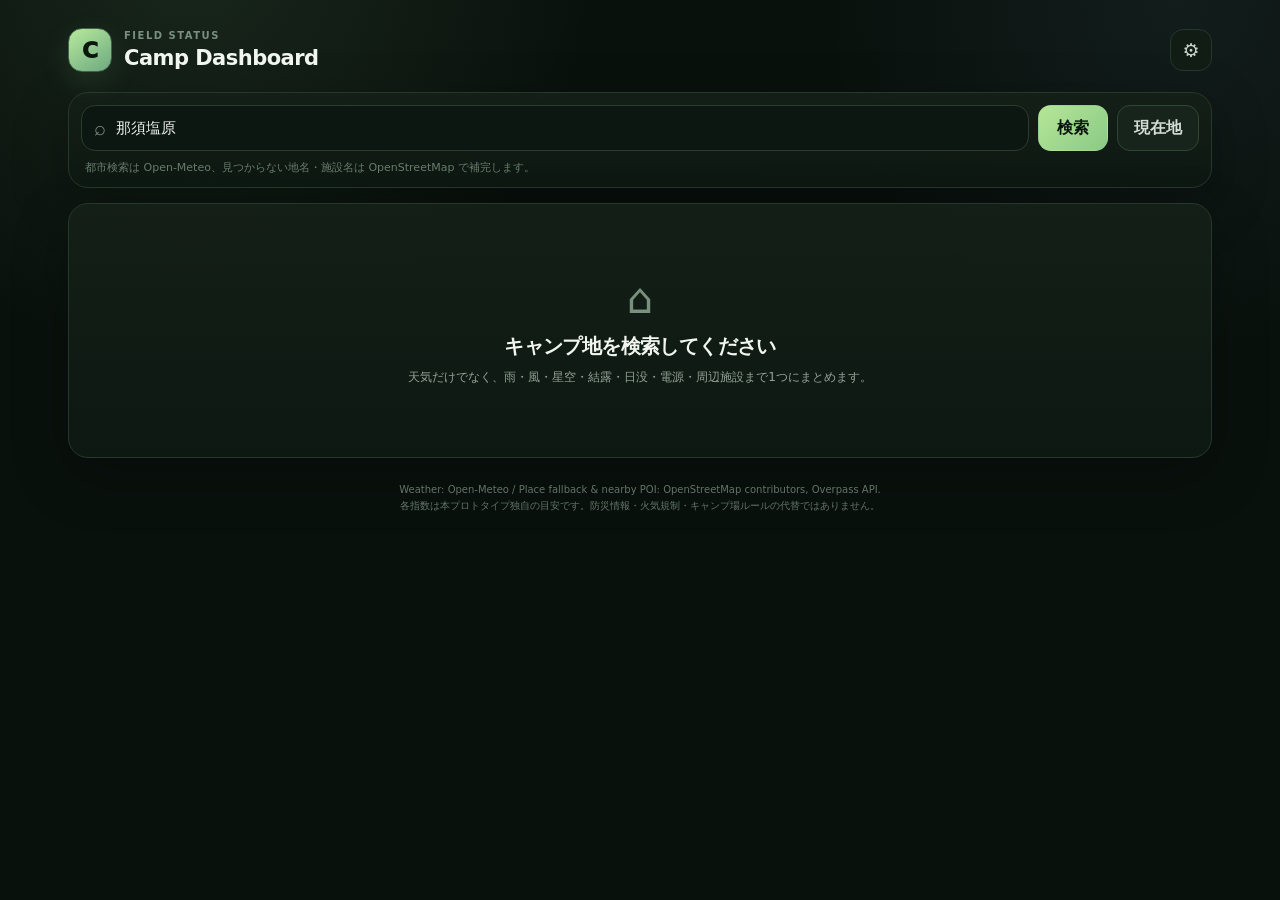
<file: index.html>
<!doctype html>
<html lang="ja">
<head>
  <meta charset="utf-8" />
  <meta name="viewport" content="width=device-width,initial-scale=1,viewport-fit=cover" />
  <meta name="theme-color" content="#0b1510" />
  <meta name="description" content="無料APIで動くキャンプ向け統合ダッシュボード" />
  <link rel="manifest" href="manifest.webmanifest" />
  <link rel="stylesheet" href="styles.css" />
  <title>Camp Dashboard</title>
</head>
<body>
  <div class="app-shell">
    <header class="topbar">
      <div class="brand-wrap">
        <div class="brand-mark">C</div>
        <div>
          <p class="eyebrow">FIELD STATUS</p>
          <h1>Camp Dashboard</h1>
        </div>
      </div>
      <button id="settingsBtn" class="icon-btn" type="button" aria-label="電源設定">⚙</button>
    </header>

    <section class="search-panel panel">
      <div class="search-row">
        <div class="search-input-wrap">
          <span>⌕</span>
          <input id="placeInput" autocomplete="off" placeholder="キャンプ場・市町村・地名を検索" value="那須塩原" />
        </div>
        <button id="searchBtn" class="primary-btn" type="button">検索</button>
        <button id="geoBtn" class="secondary-btn" type="button">現在地</button>
      </div>
      <div id="searchResults" class="search-results" hidden></div>
      <div class="search-hint">都市検索は Open-Meteo、見つからない地名・施設名は OpenStreetMap で補完します。</div>
    </section>

    <div id="notice" class="notice" hidden></div>

    <main id="dashboard" hidden>
      <section class="location-strip">
        <div>
          <div class="eyebrow">CAMPSITE / LOCATION</div>
          <h2 id="locationName">—</h2>
          <p id="locationMeta">—</p>
        </div>
        <div class="day-picker-wrap">
          <label for="dayPicker">表示日</label>
          <select id="dayPicker"></select>
        </div>
      </section>

      <section class="hero-grid">
        <article class="panel hero-weather">
          <div class="hero-weather-top">
            <div>
              <div class="eyebrow">NOW / BASE WEATHER</div>
              <div class="temp-line"><strong id="currentTemp">—</strong><span>°C</span></div>
              <div id="currentCondition" class="condition">—</div>
            </div>
            <div id="weatherGlyph" class="weather-glyph">☀</div>
          </div>
          <div class="metric-grid four">
            <div class="metric"><span>体感</span><b id="feelsLike">—</b></div>
            <div class="metric"><span>湿度</span><b id="humidity">—</b></div>
            <div class="metric"><span>風</span><b id="wind">—</b></div>
            <div class="metric"><span>突風</span><b id="gust">—</b></div>
          </div>
        </article>

        <article class="panel quick-status">
          <div class="eyebrow">CAMP STATUS</div>
          <div id="overallScore" class="score-ring" style="--score:70"><span>—</span></div>
          <div>
            <h3 id="overallLabel">解析待ち</h3>
            <p id="overallCopy">地点を読み込むと、設営・夜・撤収に関係する要素をまとめます。</p>
          </div>
        </article>
      </section>

      <section class="status-cards">
        <article class="status-card panel" id="rainCard">
          <div class="card-icon">☔</div>
          <div class="status-card-body">
            <span>雨</span><b id="rainHeadline">—</b><small id="rainDetail">—</small>
          </div>
        </article>
        <article class="status-card panel" id="fireCard">
          <div class="card-icon">🔥</div>
          <div class="status-card-body">
            <span>焚き火気象</span><b id="fireHeadline">—</b><small id="fireDetail">気象条件のみの目安</small>
          </div>
        </article>
        <article class="status-card panel" id="sunsetCard">
          <div class="card-icon">◒</div>
          <div class="status-card-body">
            <span>日没</span><b id="sunsetHeadline">—</b><small id="sunsetDetail">—</small>
          </div>
        </article>
        <article class="status-card panel" id="starCard">
          <div class="card-icon">✦</div>
          <div class="status-card-body">
            <span>星空</span><b id="starHeadline">—</b><small id="starDetail">—</small>
          </div>
        </article>
        <article class="status-card panel" id="dewCard">
          <div class="card-icon">◌</div>
          <div class="status-card-body">
            <span>結露</span><b id="dewHeadline">—</b><small id="dewDetail">—</small>
          </div>
        </article>
        <article class="status-card panel" id="powerCard">
          <div class="card-icon">ϟ</div>
          <div class="status-card-body">
            <span>電源</span><b id="powerHeadline">—</b><small id="powerDetail">—</small>
          </div>
        </article>
      </section>

      <section class="two-col">
        <article class="panel">
          <div class="section-head">
            <div><span class="eyebrow">NEXT 12 HOURS</span><h3>雨・風タイムライン</h3></div>
            <span class="legend"><i class="rain-dot"></i>降水確率</span>
          </div>
          <div id="timeline" class="timeline"></div>
        </article>

        <article class="panel">
          <div class="section-head">
            <div><span class="eyebrow">FIRE WEATHER</span><h3>夕方〜夜の焚き火条件</h3></div>
          </div>
          <div id="fireTimeline" class="fire-timeline"></div>
          <div class="safety-note">キャンプ場の火気ルール・自治体の規制・現地管理者の指示を必ず優先してください。ここでは気象値のみを評価します。</div>
        </article>
      </section>

      <section class="two-col">
        <article class="panel">
          <div class="section-head">
            <div><span class="eyebrow">NIGHT</span><h3>夜のコンディション</h3></div>
          </div>
          <div class="night-grid">
            <div class="night-stat"><span>星空ベスト</span><b id="bestStarTime">—</b><small id="bestStarReason">—</small></div>
            <div class="night-stat"><span>最低気温</span><b id="nightMinTemp">—</b><small>18:00〜翌07:00</small></div>
            <div class="night-stat"><span>最大湿度</span><b id="nightMaxHumidity">—</b><small>結露の参考</small></div>
            <div class="night-stat"><span>月明かり</span><b id="moonLight">—</b><small id="moonPhase">—</small></div>
          </div>
        </article>

        <article class="panel">
          <div class="section-head">
            <div><span class="eyebrow">PORTABLE POWER</span><h3>電源・ソーラー概算</h3></div>
            <button id="recalcPower" class="mini-btn" type="button">再計算</button>
          </div>
          <div class="battery-wrap">
            <div class="battery"><div id="batteryFill" class="battery-fill"></div></div>
            <div><div id="batteryPercent" class="battery-percent">—</div><div id="batteryEndLabel" class="battery-sub">—</div></div>
          </div>
          <div class="metric-grid three compact">
            <div class="metric"><span>容量</span><b id="capacityDisplay">—</b></div>
            <div class="metric"><span>平均負荷</span><b id="loadDisplay">—</b></div>
            <div class="metric"><span>パネル</span><b id="solarDisplay">—</b></div>
          </div>
        </article>
      </section>

      <section class="panel nearby-panel">
        <div class="section-head nearby-head">
          <div><span class="eyebrow">NEARBY</span><h3>困った時の周辺施設</h3></div>
          <button id="nearbyBtn" class="secondary-btn" type="button">8km以内を取得</button>
        </div>
        <div id="nearbyState" class="nearby-state">必要な時だけ取得します。スーパー、コンビニ、ガソリン、病院、温泉、ホームセンターを検索します。</div>
        <div id="nearbyGrid" class="nearby-grid"></div>
      </section>

      <section class="panel week-panel">
        <div class="section-head">
          <div><span class="eyebrow">7 DAYS</span><h3>キャンプ目線の週間一覧</h3></div>
        </div>
        <div id="weekForecast" class="week-forecast"></div>
      </section>
    </main>

    <section id="emptyState" class="empty-state panel">
      <div class="empty-icon">⌂</div>
      <h2>キャンプ地を検索してください</h2>
      <p>天気だけでなく、雨・風・星空・結露・日没・電源・周辺施設まで1つにまとめます。</p>
    </section>

    <footer>
      Weather: Open-Meteo / Place fallback & nearby POI: OpenStreetMap contributors, Overpass API.<br>
      各指数は本プロトタイプ独自の目安です。防災情報・火気規制・キャンプ場ルールの代替ではありません。
    </footer>
  </div>

  <dialog id="settingsDialog">
    <form method="dialog" class="settings-form">
      <div class="dialog-head"><div><div class="eyebrow">POWER SETTINGS</div><h3>ポータブル電源</h3></div><button value="cancel" class="icon-btn" aria-label="閉じる">×</button></div>
      <label>バッテリー容量 (Wh)<input id="capacityInput" type="number" min="100" step="50" value="768"></label>
      <label>現在残量 (%)<input id="batteryInput" type="number" min="0" max="100" step="1" value="80"></label>
      <label>平均消費電力 (W)<input id="loadInput" type="number" min="0" step="5" value="45"></label>
      <label>ソーラーパネル定格 (W)<input id="solarInput" type="number" min="0" step="10" value="160"></label>
      <label>発電効率 (%)<input id="solarEffInput" type="number" min="20" max="95" step="5" value="70"></label>
      <button id="saveSettingsBtn" class="primary-btn" value="default">保存して再計算</button>
      <p class="dialog-note">発電量は短波放射量からの概算です。パネル角度・影・温度・MPPT・機種差は簡略化しています。</p>
    </form>
  </dialog>

  <script src="app.js"></script>
</body>
</html>
</file>
<file: styles.css>
:root{
  --bg:#09110d;--bg2:#0e1812;--panel:#121d16;--panel2:#17251c;--line:#26372b;
  --text:#f1f5ef;--muted:#93a297;--green:#9dd68d;--green2:#c8f0a8;--amber:#eac87b;
  --red:#ef9f8f;--blue:#8fb8d8;--shadow:0 18px 55px rgba(0,0,0,.28);
}
*{box-sizing:border-box}html{background:var(--bg)}body{margin:0;color:var(--text);font-family:Inter,"Noto Sans JP",system-ui,-apple-system,BlinkMacSystemFont,"Segoe UI",sans-serif;background:radial-gradient(circle at 15% -5%,rgba(157,214,141,.11),transparent 28%),radial-gradient(circle at 92% 0%,rgba(143,184,216,.07),transparent 24%),var(--bg);min-height:100vh}
button,input,select{font:inherit}button{cursor:pointer}.app-shell{width:min(1180px,100%);margin:auto;padding:24px 18px 60px}.topbar{display:flex;justify-content:space-between;align-items:center;margin:4px 0 20px}.brand-wrap{display:flex;align-items:center;gap:12px}.brand-mark{width:44px;height:44px;border:1px solid #43624d;background:linear-gradient(145deg,#b7e99c,#6ea981);color:#0b160e;border-radius:14px;display:grid;place-items:center;font-weight:950;font-size:22px;box-shadow:0 10px 30px rgba(157,214,141,.12)}h1,h2,h3,p{margin:0}h1{font-size:21px;letter-spacing:-.025em}h2{font-size:25px;letter-spacing:-.03em}h3{font-size:18px;letter-spacing:-.02em}.eyebrow{font-size:10px;font-weight:800;letter-spacing:.15em;color:#789081;margin-bottom:5px}.panel{border:1px solid var(--line);background:linear-gradient(180deg,rgba(20,31,23,.96),rgba(14,24,18,.96));border-radius:20px;box-shadow:var(--shadow)}.icon-btn{width:42px;height:42px;border-radius:13px;border:1px solid var(--line);background:#111c15;color:#c8d4ca;font-size:19px}.search-panel{padding:12px;margin-bottom:15px}.search-row{display:grid;grid-template-columns:minmax(0,1fr) auto auto;gap:9px}.search-input-wrap{height:46px;display:flex;align-items:center;gap:8px;background:#0d1711;border:1px solid #2a3c2f;border-radius:14px;padding:0 12px}.search-input-wrap span{font-size:20px;color:#7f9184}.search-input-wrap input{width:100%;background:transparent;border:0;outline:0;color:var(--text);font-size:15px}.primary-btn,.secondary-btn,.mini-btn{border-radius:13px;border:1px solid transparent;font-weight:800}.primary-btn{background:linear-gradient(135deg,#b6e697,#8aca86);color:#0b150c;padding:0 18px}.secondary-btn{background:#17241b;border-color:#304635;color:#d4ddd5;padding:0 16px}.mini-btn{background:#1b2b20;border-color:#304535;color:#d5e2d8;padding:7px 10px;font-size:12px}.search-hint{font-size:11px;color:#687c6e;margin:9px 4px 0}.search-results{margin-top:10px;border-top:1px solid var(--line);padding-top:7px}.search-result{width:100%;display:flex;justify-content:space-between;gap:14px;text-align:left;padding:11px 9px;border:0;border-bottom:1px solid #1f3125;background:transparent;color:var(--text)}.search-result:last-child{border:0}.search-result span{color:var(--muted);font-size:11px}.notice{padding:12px 14px;border-radius:14px;border:1px solid #6b5b32;background:#2a2313;color:#e9d5a1;margin:12px 0;font-size:13px}.notice.error{border-color:#6f4039;background:#2a1715;color:#f1b1a4}.location-strip{display:flex;justify-content:space-between;gap:16px;align-items:end;padding:14px 3px 18px}.location-strip p{color:var(--muted);font-size:12px;margin-top:5px}.day-picker-wrap{display:flex;gap:9px;align-items:center}.day-picker-wrap label{color:var(--muted);font-size:12px}.day-picker-wrap select{border:1px solid var(--line);background:#101c14;color:var(--text);border-radius:11px;padding:8px 10px}.hero-grid{display:grid;grid-template-columns:1.55fr .85fr;gap:14px}.hero-weather,.quick-status{padding:20px}.hero-weather-top{display:flex;justify-content:space-between;align-items:flex-start}.temp-line{display:flex;align-items:flex-start;gap:5px;margin-top:7px}.temp-line strong{font-size:68px;line-height:.88;letter-spacing:-.07em}.temp-line span{font-size:22px;color:#adbbaf;margin-top:4px}.condition{margin-top:10px;font-size:16px;font-weight:800}.weather-glyph{font-size:52px;filter:saturate(.7)}.metric-grid{display:grid;gap:8px;margin-top:18px}.metric-grid.four{grid-template-columns:repeat(4,1fr)}.metric-grid.three{grid-template-columns:repeat(3,1fr)}.metric{padding:11px 12px;border:1px solid #23352a;background:#0d1711;border-radius:13px}.metric span{display:block;color:var(--muted);font-size:10px;margin-bottom:5px}.metric b{font-size:15px}.quick-status{display:flex;gap:17px;align-items:center}.score-ring{--score:70;width:112px;height:112px;border-radius:50%;flex:0 0 auto;display:grid;place-items:center;background:conic-gradient(var(--green) calc(var(--score)*1%),#25342a 0);position:relative}.score-ring:after{content:"";position:absolute;inset:9px;border-radius:50%;background:#121e16}.score-ring span{position:relative;z-index:1;font-size:29px;font-weight:900}.quick-status h3{font-size:19px}.quick-status p{color:var(--muted);font-size:12px;line-height:1.55;margin-top:6px}.status-cards{display:grid;grid-template-columns:repeat(6,1fr);gap:10px;margin-top:14px}.status-card{padding:13px;display:flex;gap:9px;align-items:center;min-width:0}.card-icon{font-size:20px;width:30px;height:30px;display:grid;place-items:center;border-radius:9px;background:#1b2b21}.status-card-body{min-width:0}.status-card span,.status-card small{display:block;color:var(--muted);font-size:9px}.status-card b{display:block;font-size:15px;margin:3px 0;white-space:nowrap;overflow:hidden;text-overflow:ellipsis}.status-card small{white-space:nowrap;overflow:hidden;text-overflow:ellipsis}.two-col{display:grid;grid-template-columns:1.1fr .9fr;gap:14px;margin-top:14px}.two-col>.panel,.nearby-panel,.week-panel{padding:18px}.section-head{display:flex;justify-content:space-between;align-items:flex-start;gap:12px;margin-bottom:14px}.legend{font-size:10px;color:var(--muted)}.rain-dot{display:inline-block;width:7px;height:7px;border-radius:50%;background:var(--blue);margin-right:5px}.timeline{display:grid;grid-template-columns:repeat(12,minmax(46px,1fr));gap:6px;overflow-x:auto;padding-bottom:4px}.hour-col{min-width:46px;text-align:center}.hour-label{font-size:10px;color:#77897c}.rain-bar-wrap{height:72px;margin:8px auto 6px;border-radius:8px;background:#0c1610;display:flex;align-items:flex-end;overflow:hidden;width:70%}.rain-bar{width:100%;background:linear-gradient(180deg,#8fb8d8,#527d9f);border-radius:7px 7px 0 0}.hour-temp{font-size:12px;font-weight:800}.hour-wind{font-size:9px;color:var(--muted);margin-top:3px}.fire-timeline{display:grid;gap:6px}.fire-row{display:grid;grid-template-columns:48px 34px 1fr auto;align-items:center;gap:8px;padding:8px 9px;border-radius:12px;background:#0e1812;border:1px solid #223328}.fire-row .time{font-size:11px;color:var(--muted)}.fire-badge{font-size:10px;font-weight:900;text-align:center;padding:4px 5px;border-radius:999px}.fire-badge.good{background:#173523;color:#a8e6b0}.fire-badge.mid{background:#3a2f16;color:#edcf83}.fire-badge.bad{background:#40211c;color:#f0aaa0}.fire-row small{font-size:10px;color:var(--muted)}.wind-arrow{display:inline-block;font-size:16px}.safety-note{margin-top:10px;color:#7f8d82;font-size:10px;line-height:1.55}.night-grid{display:grid;grid-template-columns:1fr 1fr;gap:8px}.night-stat{padding:12px;border-radius:13px;border:1px solid #23352a;background:#0d1711}.night-stat span,.night-stat small{display:block;color:var(--muted);font-size:10px}.night-stat b{display:block;font-size:20px;margin:4px 0}.battery-wrap{display:flex;align-items:center;gap:16px}.battery{width:150px;height:32px;border:2px solid #526559;border-radius:8px;padding:3px;position:relative}.battery:after{content:"";position:absolute;right:-7px;top:8px;width:5px;height:12px;background:#526559;border-radius:0 3px 3px 0}.battery-fill{width:60%;height:100%;border-radius:4px;background:linear-gradient(90deg,#73ae75,#b6e697);transition:width .25s}.battery-percent{font-size:28px;font-weight:900}.battery-sub{font-size:10px;color:var(--muted)}.compact{margin-top:14px}.nearby-panel,.week-panel{margin-top:14px}.nearby-head{align-items:center}.nearby-state{font-size:12px;color:var(--muted);padding:8px 0 3px}.nearby-grid{display:grid;grid-template-columns:repeat(3,1fr);gap:8px;margin-top:10px}.poi-card{padding:12px;border:1px solid #24372b;border-radius:14px;background:#0e1812;min-width:0}.poi-card .poi-type{font-size:9px;color:#7d9282}.poi-card b{display:block;font-size:13px;margin:4px 0;white-space:nowrap;overflow:hidden;text-overflow:ellipsis}.poi-card small{color:var(--muted);font-size:10px}.poi-card a{display:inline-block;margin-top:8px;font-size:10px;color:#acd99e;text-decoration:none}.week-forecast{display:grid;grid-template-columns:repeat(7,1fr);gap:7px;overflow-x:auto}.week-day{min-width:100px;padding:12px;border:1px solid #24372b;background:#0e1812;border-radius:14px}.week-day .date{font-size:10px;color:var(--muted)}.week-day .wx{font-size:13px;font-weight:800;margin:8px 0}.week-day .temps{font-size:14px;font-weight:900}.week-day .sub{font-size:9px;color:var(--muted);margin-top:6px;line-height:1.5}.empty-state{padding:70px 20px;text-align:center;margin-top:15px}.empty-icon{font-size:42px;color:#78917e}.empty-state h2{font-size:20px;margin-top:10px}.empty-state p{color:var(--muted);font-size:12px;margin:8px auto 0;max-width:540px;line-height:1.6}footer{text-align:center;color:#637469;font-size:10px;line-height:1.6;margin-top:24px}dialog{width:min(430px,calc(100% - 28px));border:1px solid #38503e;border-radius:20px;background:#111c15;color:var(--text);padding:0;box-shadow:0 30px 90px rgba(0,0,0,.6)}dialog::backdrop{background:rgba(0,0,0,.68);backdrop-filter:blur(3px)}.settings-form{padding:18px}.dialog-head{display:flex;justify-content:space-between;align-items:flex-start;margin-bottom:12px}.settings-form label{display:grid;grid-template-columns:1fr 120px;align-items:center;gap:12px;padding:9px 0;border-bottom:1px solid #223328;font-size:12px;color:#b3c0b6}.settings-form input{width:100%;border:1px solid #314536;border-radius:10px;background:#0d1711;color:var(--text);padding:8px 9px}.settings-form .primary-btn{height:42px;width:100%;margin-top:15px}.dialog-note{color:#738578;font-size:10px;line-height:1.55;margin-top:10px}
@media(max-width:950px){.status-cards{grid-template-columns:repeat(3,1fr)}.week-forecast{grid-template-columns:repeat(7,110px)}.nearby-grid{grid-template-columns:1fr 1fr}}
@media(max-width:720px){.app-shell{padding:15px 12px 42px}.search-row{grid-template-columns:1fr 1fr}.search-input-wrap{grid-column:1/-1}.primary-btn,.secondary-btn{min-height:43px}.location-strip{align-items:flex-start;flex-direction:column}.hero-grid,.two-col{grid-template-columns:1fr}.status-cards{grid-template-columns:1fr 1fr}.metric-grid.four{grid-template-columns:1fr 1fr}.quick-status{padding:16px}.score-ring{width:94px;height:94px}.temp-line strong{font-size:60px}.nearby-grid{grid-template-columns:1fr}.timeline{grid-template-columns:repeat(12,50px)}.week-forecast{grid-template-columns:repeat(7,105px)}}
</file>
